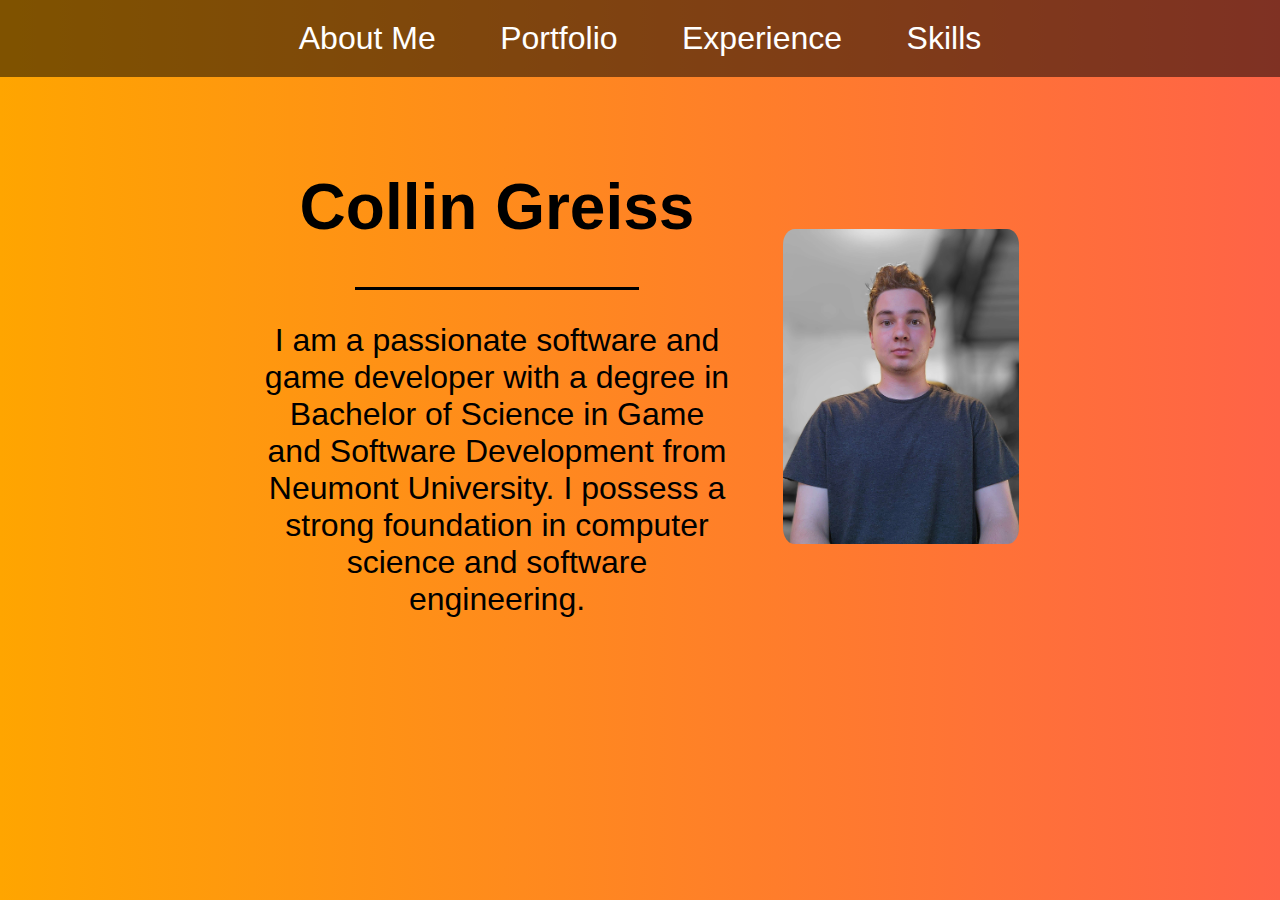
<file: about.html>
<!DOCTYPE html>
<html lang="en">
<head>

    <meta charset="UTF-8">
    <meta name="viewport" content="width=device-width, initial-scale=1.0">

    <title>About Me</title>
    <link rel="stylesheet" href="css/styles.css">

    <nav class="navbar">
        <ul>
            <li><a href="about.html">About Me</a></li>
            <li><a href="portfolio.html">Portfolio</a></li>
            <li><a href="experience.html">Experience</a></li>
            <li><a href="skills.html">Skills</a></li>
        </ul>
    </nav>

</head>
<body>


<div class="container">
    <div class="about">
        <h1>Collin Greiss</h1>
        <hr/>
        <p>
            I am a passionate software and game developer with a degree in Bachelor of Science in Game and Software Development from Neumont University. I possess a strong foundation in computer science and software engineering.
        </p>
    </div>
    <div class="image-container">
        <img src="images/Portrait.jpg" alt="Collin Greiss">
    </div>
</div>


</body>
</html>
</file>
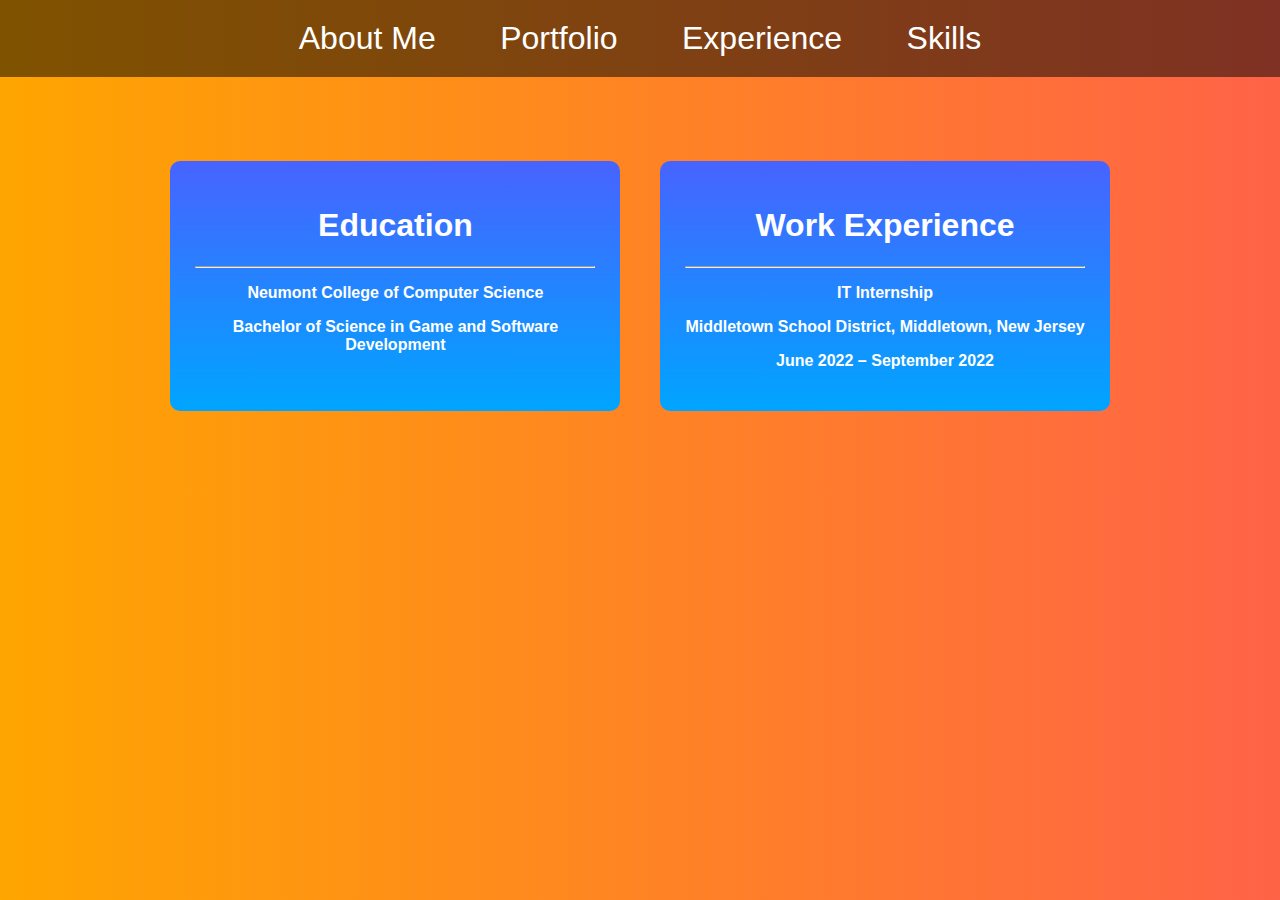
<file: experience.html>
<!DOCTYPE html>
<html lang="en">
<head>

    <meta charset="UTF-8">
    <meta name="viewport" content="width=device-width, initial-scale=1.0">

    <title>Experience</title>
    <link rel="stylesheet" href="css/styles.css">

    <nav class="navbar">
        <ul>
            <li><a href="about.html">About Me</a></li>
            <li><a href="portfolio.html">Portfolio</a></li>
            <li><a href="experience.html">Experience</a></li>
            <li><a href="skills.html">Skills</a></li>
        </ul>
    </nav>

</head>
<body>

  <div class="card-container">

    <div class="card">
        <h1>Education</h1>
        <hr>
        <p>Neumont College of Computer Science</p>
        <p>Bachelor of Science in Game and Software Development</p>
    </div>

    <div class="card">
        <h1>Work Experience</h1>
        <hr>
        <p>IT Internship</p>
        <p>Middletown School District, Middletown, New Jersey</p>
        <p>June 2022 – September 2022</p>
    </div>

  </div>

</body>
</html>
</file>
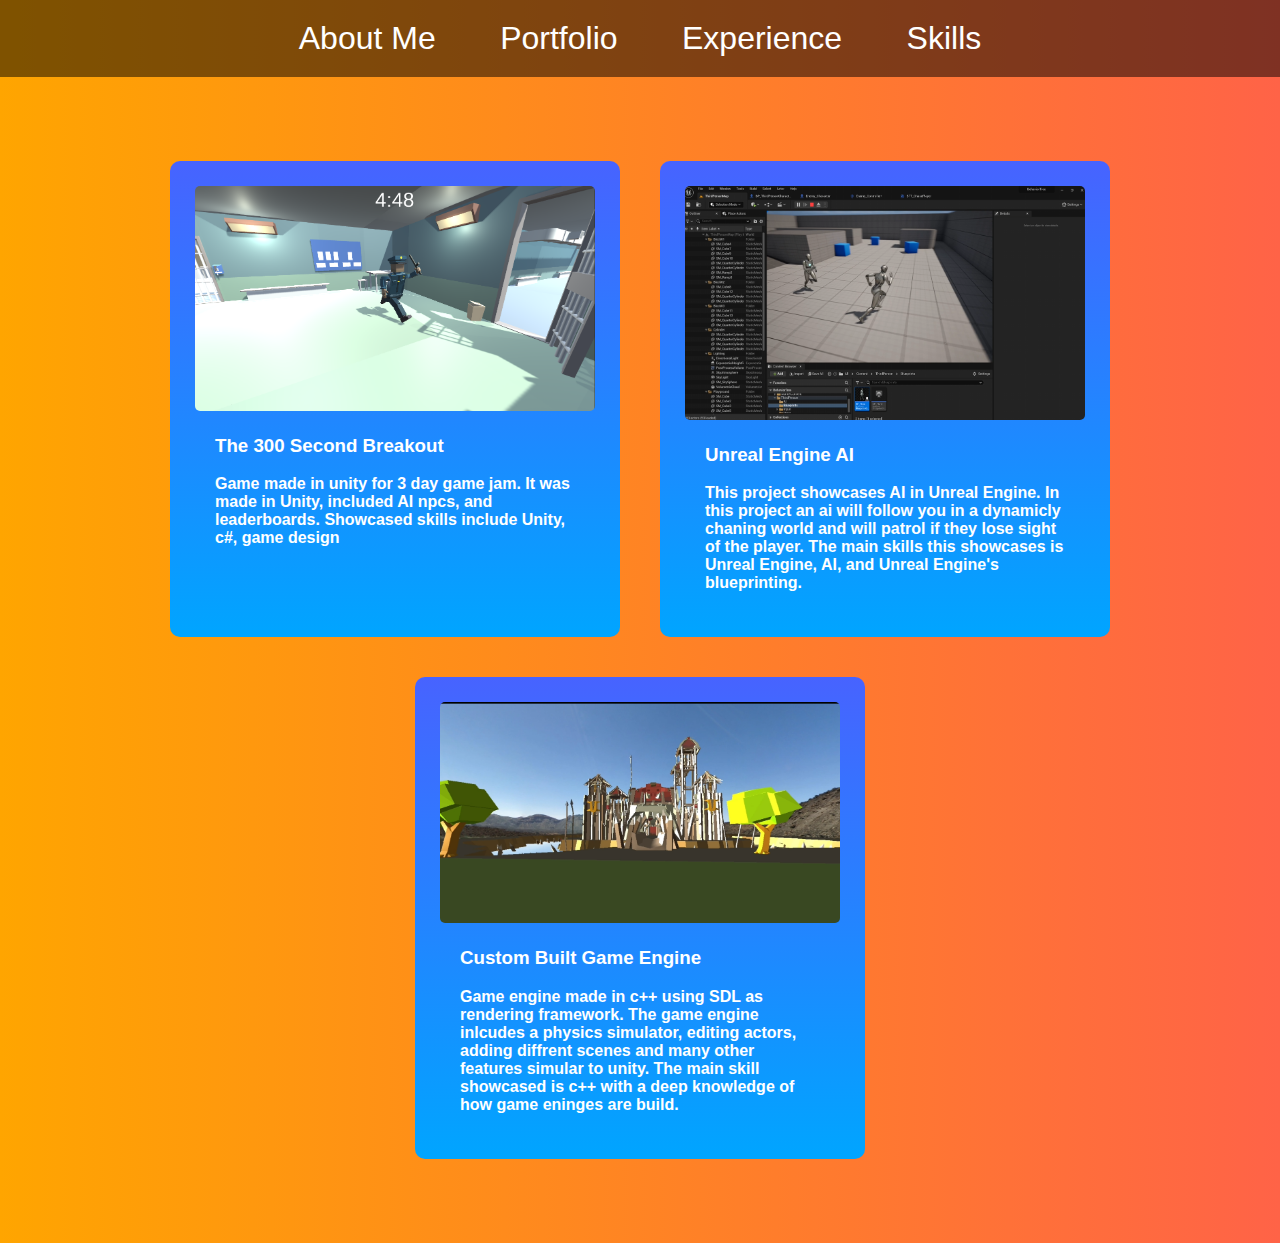
<file: portfolio.html>
<!DOCTYPE html>
<html lang="en">
<head>

    <meta charset="UTF-8">
    <meta name="viewport" content="width=device-width, initial-scale=1.0">

    <title>Portfolio</title>
    <link rel="stylesheet" href="css/styles.css">

    <nav class="navbar">
        <ul>
            <li><a href="about.html">About Me</a></li>
            <li><a href="portfolio.html">Portfolio</a></li>
            <li><a href="experience.html">Experience</a></li>
            <li><a href="skills.html">Skills</a></li>
        </ul>
    </nav>

</head>
<body>

<div class="card-container">

  <div class="card">

      <div class="portfolio-item">

        <img src="images/300SBO.png" alt="Game 1">
        <div class="portfolio-item-text">
            <h3>The 300 Second Breakout</h3>
            <p>Game made in unity for 3 day game jam. It was made in Unity, included AI npcs, and leaderboards. Showcased skills include Unity, c#, game design</p>
        </div>

    </div>

  </div>

    <div class="card">

        <div class="portfolio-item">

          <img src="images/Unreal.png" alt="Game 1">
          <div class="portfolio-item-text">
              <h3>Unreal Engine AI</h3>
              <p>This project showcases AI in Unreal Engine. In this project an ai will follow you in a dynamicly chaning world and will patrol if they lose sight of the player. The main skills this showcases is Unreal Engine, AI, and Unreal Engine's blueprinting.</p>
          </div>

      </div>

    </div>

      <div class="card">

          <div class="portfolio-item">

            <img src="images/gameEngine.png" alt="Game 1">
            <div class="portfolio-item-text">
                <h3>Custom Built Game Engine</h3>
                <p>Game engine made in c++ using SDL as rendering framework. The game engine inlcudes a physics simulator, editing actors, adding diffrent scenes and many other features simular to unity. The main skill showcased is c++ with a deep knowledge of how game eninges are build.</p>
            </div>

        </div>

      </div>

</div>

</body>
</html>
</file>
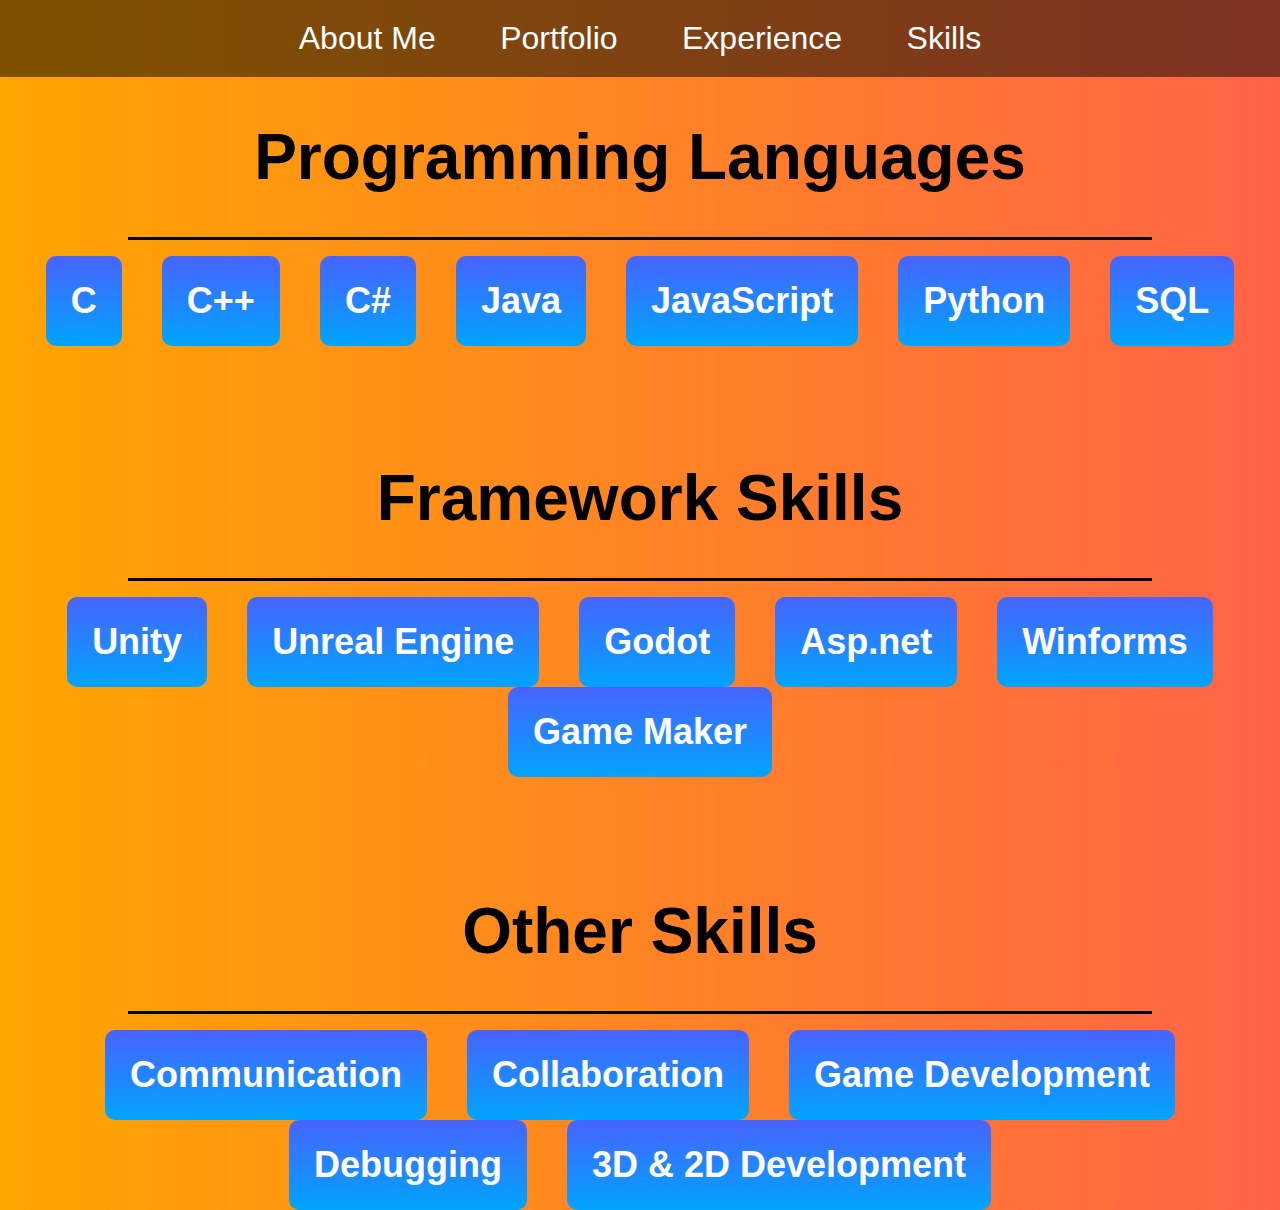
<file: skills.html>
<!DOCTYPE html>
<html lang="en">
<head>

    <meta charset="UTF-8">
    <meta name="viewport" content="width=device-width, initial-scale=1.0">

    <title>Skills</title>
    <link rel="stylesheet" href="css/styles.css">

    <nav class="navbar">
        <ul>
            <li><a href="about.html">About Me</a></li>
            <li><a href="portfolio.html">Portfolio</a></li>
            <li><a href="experience.html">Experience</a></li>
            <li><a href="skills.html">Skills</a></li>
        </ul>
    </nav>

</head>
<body>

<div class="group">

  <h1>Programming Languages</h1>
  <hr>
  <div class="skill-container">

    <div class="skill">
        <h1>C</h1>
    </div>

    <div class="skill">
        <h1>C++</h1>
    </div>

    <div class="skill">
        <h1>C#</h1>
    </div>

    <div class="skill">
        <h1>Java</h1>
    </div>

    <div class="skill">
        <h1>JavaScript</h1>
    </div>

    <div class="skill">
        <h1>Python</h1>
    </div>

    <div class="skill">
        <h1>SQL</h1>
    </div>

</div>

</div>


<br>
<br>
<br>
<br>

<div class="group">

  <h1>Framework Skills</h1>
  <hr>
  <div class="skill-container">

    <div class="skill">
        <h1>Unity</h1>
    </div>

    <div class="skill">
        <h1>Unreal Engine</h1>
    </div>

    <div class="skill">
        <h1>Godot</h1>
    </div>

    <div class="skill">
        <h1>Asp.net</h1>
    </div>

    <div class="skill">
        <h1>Winforms</h1>
    </div>

    <div class="skill">
        <h1>Game Maker</h1>
    </div>

</div>


<br>
<br>

<div class="group">

  <h1>Other Skills</h1>
  <hr>
  <div class="skill-container">

    <div class="skill">
        <h1>Communication</h1>
    </div>

    <div class="skill">
        <h1>Collaboration</h1>
    </div>

    <div class="skill">
        <h1>Game Development</h1>
    </div>

    <div class="skill">
        <h1>Debugging</h1>
    </div>

    <div class="skill">
        <h1>3D & 2D Development</h1>
    </div>

</div>

</div>

</body>
</html>
</file>
<file: css/styles.css>
body {
    margin: 0;
    font-family: Arial, sans-serif;
    background-image: linear-gradient(to right, #FFA500, #FF6347); /* Orange gradient */
}

.navbar {
    background-color: rgba(0, 0, 0, 0.5); /* Transparent background for navbar */
    padding: 10px 0;
}

.navbar ul {
    list-style-type: none;
    margin: 0;
    padding: 0;
    text-align: center;
}

.navbar ul li {
    display: inline;
    margin-right: 20px; /* Increased spacing between navbar buttons */
}

.navbar ul li:last-child {
    margin-right: 0; /* No margin for the last navbar button */
}

.navbar ul li a {
    color: white;
    text-decoration: none;
    font-size: 32px; /* Larger text size */
    padding: 10px 20px;
    display: inline-block;
    transition: all 0.3s ease;
}

.navbar ul li a:hover {
    background-color: rgba(255, 255, 255, 0.1); /* Transparent white background on hover */
}

.container {
    display: flex;
    justify-content: center;
    align-items: center;
    padding: 50px;
}

.about {
    max-width: 40%;
    float: right; /* Float the text to the right */
    padding-left: 50px; /* Add some space between the image and the text */
    text-align: center;
}

.about h1 {

  font-size: 64px;
  padding-bottom: 0px;

}

.about hr {

  border-width:0;
  height: 3px;
  background-color: black;
  width: 60%;

}
.about p {

  font-size: 32px;

}

.image-container {
    max-width: 20%;
    flex: 1;
    text-align: center;
    padding: 50px;
}


.image-container img {
    max-width: 100%;
    height: auto;
    border-radius: 5%; /* Round the image */
}


.card-container {
    display: flex;
    flex-wrap: wrap;
    justify-content: center;
    padding: 5%;

}

.card {
    margin: 20px;
    max-width: 400px;
    text-align: center;
    background-image: linear-gradient(to top, #00A5ff, #4763FF);
    border-radius: 10px;
    padding: 25px;
    color: white;
    font-weight: bold;
}

.skill-container {
    display: flex;
    flex-wrap: wrap;
    justify-content: center;
}

.skill {
    margin-left: 20px;
    margin-right: 20px;
    max-width: 400px;
    text-align: center;
    background-image: linear-gradient(to top, #00A5ff, #4763FF);
    border-radius: 10px;
    padding-left: 25px;
    padding-right: 25px;
    font-size: 18px;
    color: white;
    font-weight: bold;
}

.portfolio-item img {
    max-width: 100%;
    height: auto;
    border-radius: 5px;
}

.portfolio-item-text {
    text-align: left;
    padding: 20px;
}

.portfolio-item-text h3 {
    margin-top: 0;
}

.portfolio-item-text p {
    margin-bottom: 0;
}

.group {

  justify-content: center;
  align-items: center;
  text-align: center;
  font-size: 32px;

}

.group hr {

  border-width:0;
  height: 3px;
  background-color: black;
  width: 80%;

}
</file>
